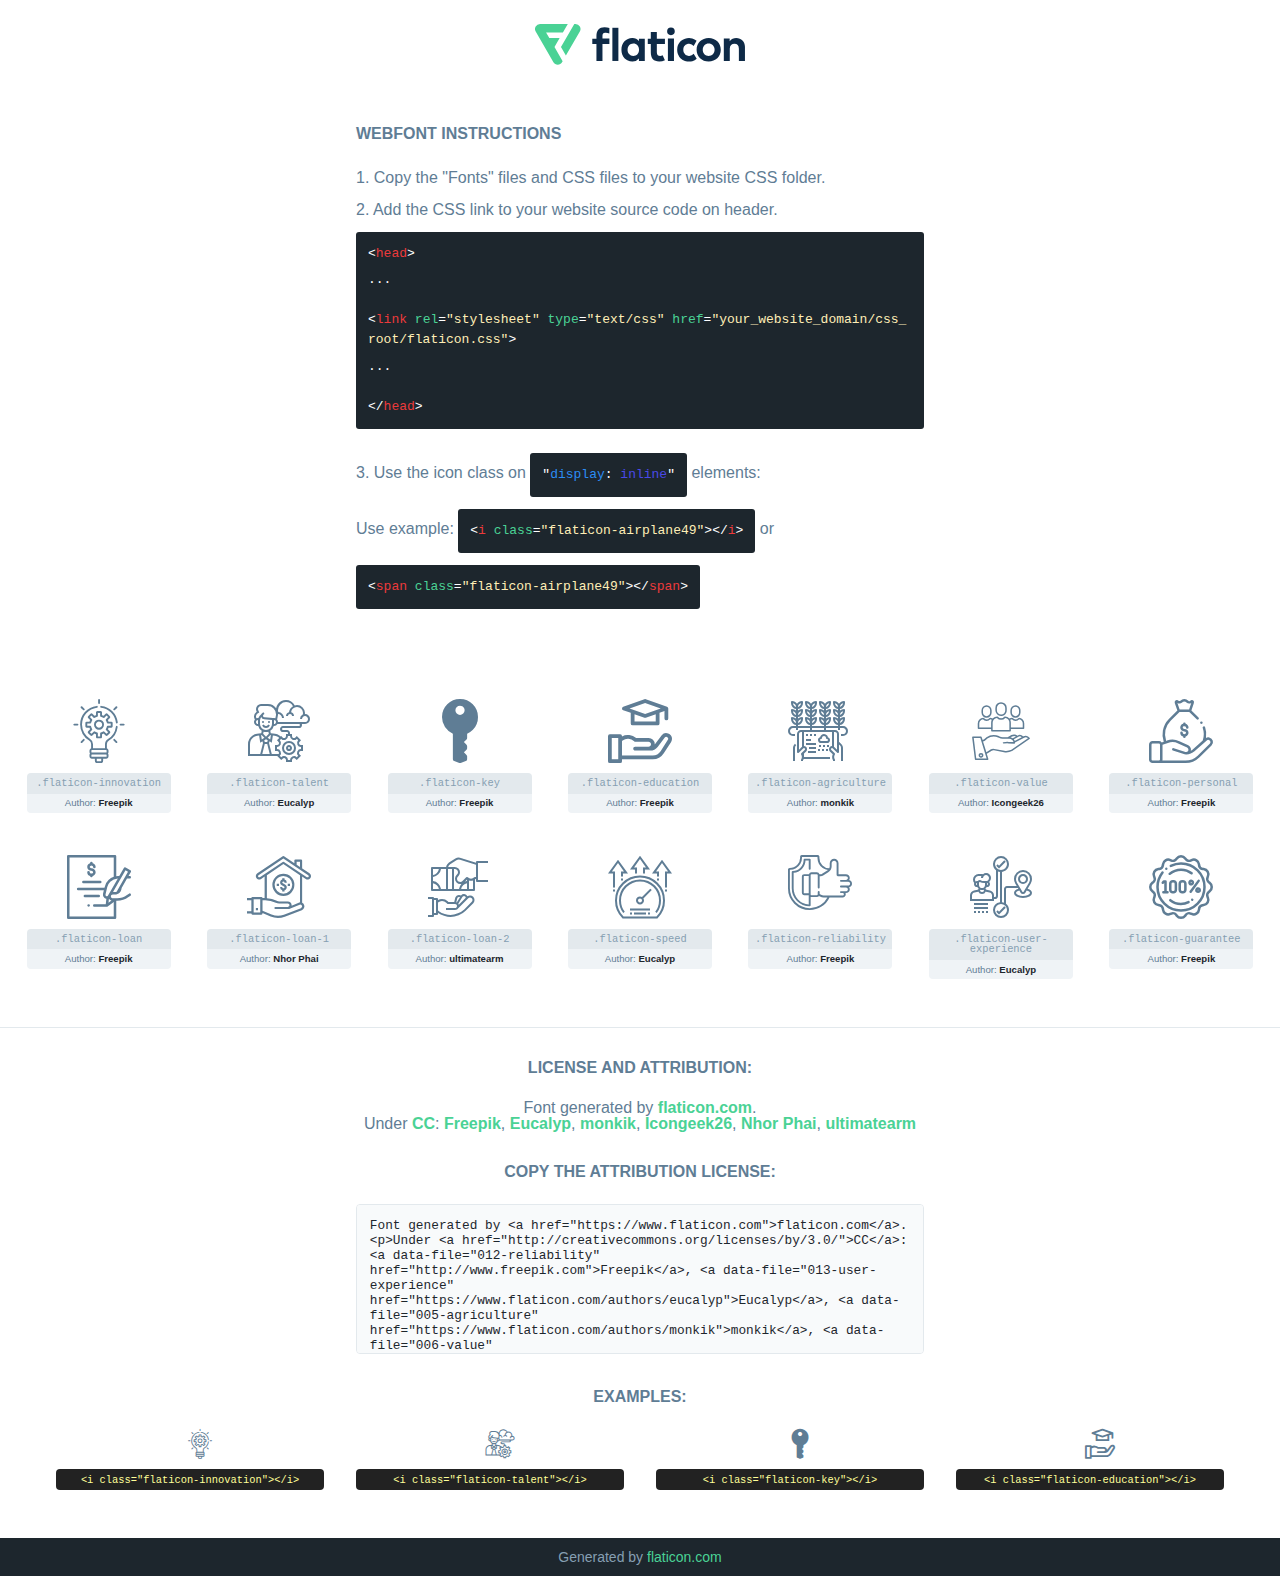
<file: font/flaticon.html>
<!DOCTYPE html>
<!--
  Flaticon icon font: Flaticon
  Creation date: 01/02/2021 19:15
-->
<html>

<head>
    <title>Flaticon Webfont</title>
    <link rel="stylesheet" type="text/css" href="flaticon.css">
    <meta charset="UTF-8">
    <style>
    html, body, div, span, applet, object, iframe,
    h1, h2, h3, h4, h5, h6, p, blockquote, pre,
    a, abbr, acronym, address, big, cite, code,
    del, dfn, em, img, ins, kbd, q, s, samp,
    small, strike, strong, sub, sup, tt, var,
    b, u, i, center,
    dl, dt, dd, ol, ul, li,
    fieldset, form, label, legend,
    table, caption, tbody, tfoot, thead, tr, th, td,
    article, aside, canvas, details, embed,
    figure, figcaption, footer, header, hgroup,
    menu, nav, output, ruby, section, summary,
    time, mark, audio, video {
        margin: 0;
        padding: 0;
        border: 0;
        font-size: 100%;
        font: inherit;
        vertical-align: baseline;
    }
    /* HTML5 display-role reset for older browsers */
    article, aside, details, figcaption, figure,
    footer, header, hgroup, menu, nav, section {
        display: block;
    }
    body {
        line-height: 1;
    }
    ol, ul {
        list-style: none;
    }
    blockquote, q {
        quotes: none;
    }
    blockquote:before, blockquote:after,
    q:before, q:after {
        content: '';
        content: none;
    }
    table {
        border-collapse: collapse;
        border-spacing: 0;
    }
    body {
        font-family: Helvetica, Arial, sans-serif;
        font-size: 16px;
        color: #5f7d95;
    }
    a {
        color: #4AD295;
        font-weight: bold;
        text-decoration: none;
    }
    * {
        -moz-box-sizing: border-box;
        -webkit-box-sizing: border-box;
        box-sizing: border-box;
        margin: 0;
        padding: 0;
    }
    [class^="flaticon-"]:before, [class*=" flaticon-"]:before, [class^="flaticon-"]:after, [class*=" flaticon-"]:after {
        font-family: Flaticon;
        font-size: 30px;
        font-style: normal;
        margin-left: 20px;
        color: #333;
    }
    .wrapper {
        max-width: 600px;
        margin: auto;
        padding: 0 1em;
    }
    .title {
        margin-bottom: 24px;
        text-transform: uppercase;
        font-weight: bold;
    }
    header {
        text-align: center;
        padding: 24px;
    }
    header .logo {
        width: 210px;
        height: auto;
        border: none;
        display: inline-block;
    }
    header strong {
        font-size: 28px;
        font-weight: 500;
        vertical-align: middle;
    }
    .demo {
        margin: 2em auto;
        line-height: 1.25em;
    }
    .demo ul li {
        margin-bottom: 12px;
    }
    .demo ul li code {
        background-color: #1D262D;
        border-radius: 3px;
        padding: 12px;
        display: inline-block;
        color: #fff;
        font-family: Consolas,Monaco,Lucida Console,Liberation Mono,DejaVu Sans Mono,Bitstream Vera Sans Mono,Courier New, monospace;
        font-weight: lighter;
        margin-top: 12px;
        font-size: 13px;
        word-break: break-all;
    }
    .demo ul li code .red {
        color: #EC3A3B;
    }
    .demo ul li code .green {
        color: #4AD295;
    }
    .demo ul li code .yellow {
        color: #FFEEB6;
    }
    .demo ul li code .blue {
        color: #2C8CF4;
    }
    .demo ul li code .purple {
        color: #4949E7;
    }
    .demo ul li code .dots {
        margin-top: 0.5em;
        display: block;
    }
    #glyphs {
        border-bottom: 1px solid #E3E9ED;
        padding: 2em 0;
        text-align: center;
    }
    .glyph {
        display: inline-block;
        width: 9em;
        margin: 1em;
        text-align: center;
        vertical-align: top;
        background: #FFF;
    }
    .glyph .glyph-icon {
        padding: 10px;
        display: block;
        font-family:"Flaticon";
        font-size: 64px;
        line-height: 1;
    }
    .glyph .glyph-icon:before {
        font-size: 64px;
        color: #5f7d95;
        margin-left: 0;
    }
    .class-name {
        font-size: 0.65em;
        background-color: #E3E9ED;
        color: #869FB2;
        border-radius: 4px 4px 0 0;
        padding: 0.5em;
        font-family: Consolas,Monaco,Lucida Console,Liberation Mono,DejaVu Sans Mono,Bitstream Vera Sans Mono,Courier New, monospace;
    }
    .author-name {
        font-size: 0.6em;
        background-color: #EFF3F6;
        border-top: 0;
        border-radius: 0 0 4px 4px;
        padding: 0.5em;
    }
    .author-name a {
        color: #1D262D;
    }
    .class-name:last-child {
        font-size: 10px;
        color:#888;
    }
    .class-name:last-child a {
        font-size: 10px;
        color:#555;
    }
    .glyph > input {
        display: block;
        width: 100px;
        margin: 5px auto;
        text-align: center;
        font-size: 12px;
        cursor: text;
    }
    .glyph > input.icon-input {
        font-family:"Flaticon";
        font-size: 16px;
        margin-bottom: 10px;
    }
    .attribution .title {
        margin-top: 2em;
    }
    .attribution textarea {
        background-color: #F8FAFB;
        color: #1D262D;
        padding: 1em;
        border: none;
        box-shadow: none;
        border: 1px solid #E3E9ED;
        border-radius: 4px;
        resize: none;
        width: 100%;
        height: 150px;
        font-size: 0.8em;
        font-family: Consolas,Monaco,Lucida Console,Liberation Mono,DejaVu Sans Mono,Bitstream Vera Sans Mono,Courier New, monospace;
        -webkit-appearance: none;
    }
    .attribution textarea:hover {
        border-color: #CFD9E0;
    }
    .attribution textarea:focus {
        border-color: #4AD295;
    }
    .iconsuse {
        margin: 2em auto;
        text-align: center;
        max-width: 1200px;
    }
    .iconsuse:after {
        content: '';
        display: table;
        clear: both;
    }
    .iconsuse .image {
        float: left;
        width: 25%;
        padding: 0 1em;
    }
    .iconsuse .image p {
        margin-bottom: 1em;
    }
    .iconsuse .image span {
        display: block;
        font-size: 0.65em;
        background-color: #222;
        color: #fff;
        border-radius: 4px;
        padding: 0.5em;
        color: #FFFF99;
        margin-top: 1em;
        font-family: Consolas,Monaco,Lucida Console,Liberation Mono,DejaVu Sans Mono,Bitstream Vera Sans Mono,Courier New, monospace;
    }
    .glyph-icon:before {
        color: #5f7d95;
    }
    #footer {
        text-align: center;
        background-color: #1D262D;
        color: #869FB2;
        padding: 12px;
        font-size: 14px;
    }
    #footer a {
        font-weight: normal;
    }
    @media (max-width: 960px) {
        .iconsuse .image {
            width: 50%;
        }
    }
    </style>
</head>

<body class="characters-off">

    <header>
        <a href="https://www.flaticon.com/" target="_blank" class="logo">
            <svg xmlns="http://www.w3.org/2000/svg" viewBox="0 0 394.3 76.5"><path d="M156.6,69.4H145.3V7.1h11.3Z" style="fill:#0e2a47"/><path d="M206.2,69.4h-11V64.8a15.4,15.4,0,0,1-12.6,5.7c-11.6,0-20.3-9.5-20.3-22.1s8.8-22.1,20.3-22.1a15.4,15.4,0,0,1,12.6,5.8V27.5h11Zm-32.4-21c0,6.4,4.2,11.6,10.8,11.6s10.8-4.9,10.8-11.6-4.4-11.6-10.8-11.6S173.9,42,173.9,48.4Z" style="fill:#0e2a47"/><path d="M262.5,13.7a7.2,7.2,0,0,1-14.4,0,7.2,7.2,0,1,1,14.4,0ZM261,69.4H249.6v-42H261Z" style="fill:#0e2a47"/><path id="_Trazado_" data-name="&lt;Trazado&gt;" d="M139.6,17.8a16.6,16.6,0,0,0-8-1.4c-3.2.4-4.9,2-4.9,5.9v5.1h13V37.5h-13v32H115.4v-32h-7.8v-10h7.8V22.2c0-9.9,5.2-16.3,15-16.3a23.4,23.4,0,0,1,9.3,1.8Z" style="fill:#0e2a47"/><path d="M235.1,60c-3.5,0-6.3-1.9-6.3-7.1V37.5H244v-10H228.8V15H217.5V27.5h-5.7v10h5.7V53.7c0,10.9,5.3,16.8,15.7,16.8A22.9,22.9,0,0,0,244,68l-4.3-9.1A12.3,12.3,0,0,1,235.1,60Z" style="fill:#0e2a47"/><path d="M348.9,48.4c0,12.6-9.7,22.1-22.7,22.1s-22.7-9.4-22.7-22.1,9.6-22.1,22.7-22.1S348.9,35.8,348.9,48.4Zm-33.9,0c0,6.8,4.8,11.6,11.1,11.6s11.2-4.8,11.2-11.6-4.8-11.6-11.2-11.6S315.1,41.6,315.1,48.4Z" style="fill:#0e2a47"/><path d="M394.3,42.7V69.4H382.9V46.3c0-6.1-3-9.4-8.2-9.4s-8.9,3.2-8.9,9.5v23H354.6v-42h11v4.9c3-4.5,7.6-6.1,12.3-6.1C387.5,26.3,394.3,33,394.3,42.7Z" style="fill:#0e2a47"/><path d="M298,55.7h0a12.4,12.4,0,0,1-8.2,4.2h-.9l-1.8-.2a10,10,0,0,1-7.4-5.6,13.2,13.2,0,0,1-1.2-5.8,13,13,0,0,1,1.3-5.9,10.1,10.1,0,0,1,7.5-5.5h2.4a11.7,11.7,0,0,1,8.3,4.2l5.5-9.6a19.9,19.9,0,0,0-8.1-4.3,23.4,23.4,0,0,0-6.1-.8,25.2,25.2,0,0,0-7.5,1.1,20.9,20.9,0,0,0-8,4.6,21.9,21.9,0,0,0-6.8,16.4,21.9,21.9,0,0,0,6.7,16.3,20.9,20.9,0,0,0,8,4.6,25.2,25.2,0,0,0,7.7,1.2,23.6,23.6,0,0,0,6.2-.8,20,20,0,0,0,8.1-4.4Z" style="fill:#0e2a47"/><path d="M46.3,26.5H26.9L20.8,16H52.4L61.6,0H9.4A9.3,9.3,0,0,0,1.3,4.7a9.3,9.3,0,0,0,0,9.4L34.6,71.8a9.4,9.4,0,0,0,16.2,0l1.1-1.9L36.6,43.3Z" style="fill:#4ad295"/><path d="M84.2,4.7A9.3,9.3,0,0,0,76.1,0H73.8l-25,43.3,9.2,16L84.2,14A9.3,9.3,0,0,0,84.2,4.7Z" style="fill:#4ad295"/></svg>
        </a>
    </header>

    <section class="demo wrapper">

        <p class="title">Webfont Instructions</p>

        <ul>
            <li>
                <span class="num">1. </span>Copy the "Fonts" files and CSS files to your website CSS folder.
            </li>
            <li>
                <span class="num">2. </span>Add the CSS link to your website source code on header.
                <code class="big">
                    &lt;<span class="red">head</span>&gt;
                    <br/><span class="dots">...</span>
                    <br/>&lt;<span class="red">link</span> <span class="green">rel</span>=<span class="yellow">"stylesheet"</span> <span class="green">type</span>=<span class="yellow">"text/css"</span> <span class="green">href</span>=<span class="yellow">"your_website_domain/css_root/flaticon.css"</span>&gt;
                    <br/><span class="dots">...</span>
                    <br/>&lt;/<span class="red">head</span>&gt;
                </code>
            </li>

            <li>
                <p>
                    <span class="num">3. </span>Use the icon class on <code>"<span class="blue">display</span>:<span class="purple"> inline</span>"</code> elements:
                    <br />
                    Use example: <code>&lt;<span class="red">i</span> <span class="green">class</span>=<span class="yellow">&quot;flaticon-airplane49&quot;</span>&gt;&lt;/<span class="red">i</span>&gt;</code> or <code>&lt;<span class="red">span</span> <span class="green">class</span>=<span class="yellow">&quot;flaticon-airplane49&quot;</span>&gt;&lt;/<span class="red">span</span>&gt;</code>
            </li>
        </ul>

    </section>




   <section id="glyphs">          
    
      
        <div class="glyph"><div class="glyph-icon flaticon-innovation"></div>
            <div class="class-name">.flaticon-innovation</div>
            <div class="author-name">Author: <a data-file="001-innovation" href="http://www.freepik.com">Freepik</a> </div> 
        </div>        
        
        <div class="glyph"><div class="glyph-icon flaticon-talent"></div>
            <div class="class-name">.flaticon-talent</div>
            <div class="author-name">Author: <a data-file="002-talent" href="https://www.flaticon.com/authors/eucalyp">Eucalyp</a> </div> 
        </div>        
        
        <div class="glyph"><div class="glyph-icon flaticon-key"></div>
            <div class="class-name">.flaticon-key</div>
            <div class="author-name">Author: <a data-file="003-key" href="http://www.freepik.com">Freepik</a> </div> 
        </div>        
        
        <div class="glyph"><div class="glyph-icon flaticon-education"></div>
            <div class="class-name">.flaticon-education</div>
            <div class="author-name">Author: <a data-file="004-education" href="http://www.freepik.com">Freepik</a> </div> 
        </div>        
        
        <div class="glyph"><div class="glyph-icon flaticon-agriculture"></div>
            <div class="class-name">.flaticon-agriculture</div>
            <div class="author-name">Author: <a data-file="005-agriculture" href="https://www.flaticon.com/authors/monkik">monkik</a> </div> 
        </div>        
        
        <div class="glyph"><div class="glyph-icon flaticon-value"></div>
            <div class="class-name">.flaticon-value</div>
            <div class="author-name">Author: <a data-file="006-value" href="https://www.flaticon.com/authors/icongeek26">Icongeek26</a> </div> 
        </div>        
        
        <div class="glyph"><div class="glyph-icon flaticon-personal"></div>
            <div class="class-name">.flaticon-personal</div>
            <div class="author-name">Author: <a data-file="007-personal" href="http://www.freepik.com">Freepik</a> </div> 
        </div>        
        
        <div class="glyph"><div class="glyph-icon flaticon-loan"></div>
            <div class="class-name">.flaticon-loan</div>
            <div class="author-name">Author: <a data-file="008-loan" href="http://www.freepik.com">Freepik</a> </div> 
        </div>        
        
        <div class="glyph"><div class="glyph-icon flaticon-loan-1"></div>
            <div class="class-name">.flaticon-loan-1</div>
            <div class="author-name">Author: <a data-file="009-loan-1" href="https://www.flaticon.com/authors/nhor-phai">Nhor Phai</a> </div> 
        </div>        
        
        <div class="glyph"><div class="glyph-icon flaticon-loan-2"></div>
            <div class="class-name">.flaticon-loan-2</div>
            <div class="author-name">Author: <a data-file="010-loan-2" href="https://www.flaticon.com/authors/ultimatearm">ultimatearm</a> </div> 
        </div>        
        
        <div class="glyph"><div class="glyph-icon flaticon-speed"></div>
            <div class="class-name">.flaticon-speed</div>
            <div class="author-name">Author: <a data-file="011-speed" href="https://www.flaticon.com/authors/eucalyp">Eucalyp</a> </div> 
        </div>        
        
        <div class="glyph"><div class="glyph-icon flaticon-reliability"></div>
            <div class="class-name">.flaticon-reliability</div>
            <div class="author-name">Author: <a data-file="012-reliability" href="http://www.freepik.com">Freepik</a> </div> 
        </div>        
        
        <div class="glyph"><div class="glyph-icon flaticon-user-experience"></div>
            <div class="class-name">.flaticon-user-experience</div>
            <div class="author-name">Author: <a data-file="013-user-experience" href="https://www.flaticon.com/authors/eucalyp">Eucalyp</a> </div> 
        </div>        
        
        <div class="glyph"><div class="glyph-icon flaticon-guarantee"></div>
            <div class="class-name">.flaticon-guarantee</div>
            <div class="author-name">Author: <a data-file="014-guarantee" href="http://www.freepik.com">Freepik</a> </div> 
        </div>        
        

    </section>



    <section class="attribution wrapper"   style="text-align:center;">

      <div class="title">License and attribution:</div><div class="attrDiv">Font generated by <a href="https://www.flaticon.com">flaticon.com</a>. <div><p>Under <a href="http://creativecommons.org/licenses/by/3.0/">CC</a>: <a data-file="012-reliability" href="http://www.freepik.com">Freepik</a>, <a data-file="013-user-experience" href="https://www.flaticon.com/authors/eucalyp">Eucalyp</a>, <a data-file="005-agriculture" href="https://www.flaticon.com/authors/monkik">monkik</a>, <a data-file="006-value" href="https://www.flaticon.com/authors/icongeek26">Icongeek26</a>, <a data-file="009-loan-1" href="https://www.flaticon.com/authors/nhor-phai">Nhor Phai</a>, <a data-file="010-loan-2" href="https://www.flaticon.com/authors/ultimatearm">ultimatearm</a></p>  </div>
      </div>
      <div class="title">Copy the Attribution License:</div>

    <textarea onclick="this.focus();this.select();">Font generated by &lt;a href=&quot;https://www.flaticon.com&quot;&gt;flaticon.com&lt;/a&gt;. <p>Under <a href="http://creativecommons.org/licenses/by/3.0/">CC</a>: <a data-file="012-reliability" href="http://www.freepik.com">Freepik</a>, <a data-file="013-user-experience" href="https://www.flaticon.com/authors/eucalyp">Eucalyp</a>, <a data-file="005-agriculture" href="https://www.flaticon.com/authors/monkik">monkik</a>, <a data-file="006-value" href="https://www.flaticon.com/authors/icongeek26">Icongeek26</a>, <a data-file="009-loan-1" href="https://www.flaticon.com/authors/nhor-phai">Nhor Phai</a>, <a data-file="010-loan-2" href="https://www.flaticon.com/authors/ultimatearm">ultimatearm</a></p>  
     </textarea>

    </section>

    <section class="iconsuse">

          <div class="title">Examples:</div>            
             
            <div class="image">
                <p>
                    <i class="glyph-icon flaticon-innovation"></i> 
                    <span>&lt;i class=&quot;flaticon-innovation&quot;&gt;&lt;/i&gt;</span>
                </p>
            </div>
            
            <div class="image">
                <p>
                    <i class="glyph-icon flaticon-talent"></i> 
                    <span>&lt;i class=&quot;flaticon-talent&quot;&gt;&lt;/i&gt;</span>
                </p>
            </div>
            
            <div class="image">
                <p>
                    <i class="glyph-icon flaticon-key"></i> 
                    <span>&lt;i class=&quot;flaticon-key&quot;&gt;&lt;/i&gt;</span>
                </p>
            </div>
            
            <div class="image">
                <p>
                    <i class="glyph-icon flaticon-education"></i> 
                    <span>&lt;i class=&quot;flaticon-education&quot;&gt;&lt;/i&gt;</span>
                </p>
            </div>
                       
        </div>
                            
    </section>

<div id="footer">
    <div>Generated by <a href="https://www.flaticon.com">flaticon.com</a>
    </div>
</div>



</body>
</html>
</file>
<file: font/flaticon.css>
/*
  	Flaticon icon font: Flaticon
  	Creation date: 01/02/2021 19:15
  	*/

@font-face {
  font-family: "Flaticon";
  src: url("./Flaticon.eot");
  src: url("./Flaticon.eot?#iefix") format("embedded-opentype"),
       url("./Flaticon.woff2") format("woff2"),
       url("./Flaticon.woff") format("woff"),
       url("./Flaticon.ttf") format("truetype"),
       url("./Flaticon.svg#Flaticon") format("svg");
  font-weight: normal;
  font-style: normal;
}

@media screen and (-webkit-min-device-pixel-ratio:0) {
  @font-face {
    font-family: "Flaticon";
    src: url("./Flaticon.svg#Flaticon") format("svg");
  }
}

[class^="flaticon-"]:before, [class*=" flaticon-"]:before,
[class^="flaticon-"]:after, [class*=" flaticon-"]:after {   
  font-family: Flaticon;
        font-size: 20px;
font-style: normal;
margin-left: 20px;
}

.flaticon-innovation:before { content: "\f100"; }
.flaticon-talent:before { content: "\f101"; }
.flaticon-key:before { content: "\f102"; }
.flaticon-education:before { content: "\f103"; }
.flaticon-agriculture:before { content: "\f104"; }
.flaticon-value:before { content: "\f105"; }
.flaticon-personal:before { content: "\f106"; }
.flaticon-loan:before { content: "\f107"; }
.flaticon-loan-1:before { content: "\f108"; }
.flaticon-loan-2:before { content: "\f109"; }
.flaticon-speed:before { content: "\f10a"; }
.flaticon-reliability:before { content: "\f10b"; }
.flaticon-user-experience:before { content: "\f10c"; }
.flaticon-guarantee:before { content: "\f10d"; }
</file>
